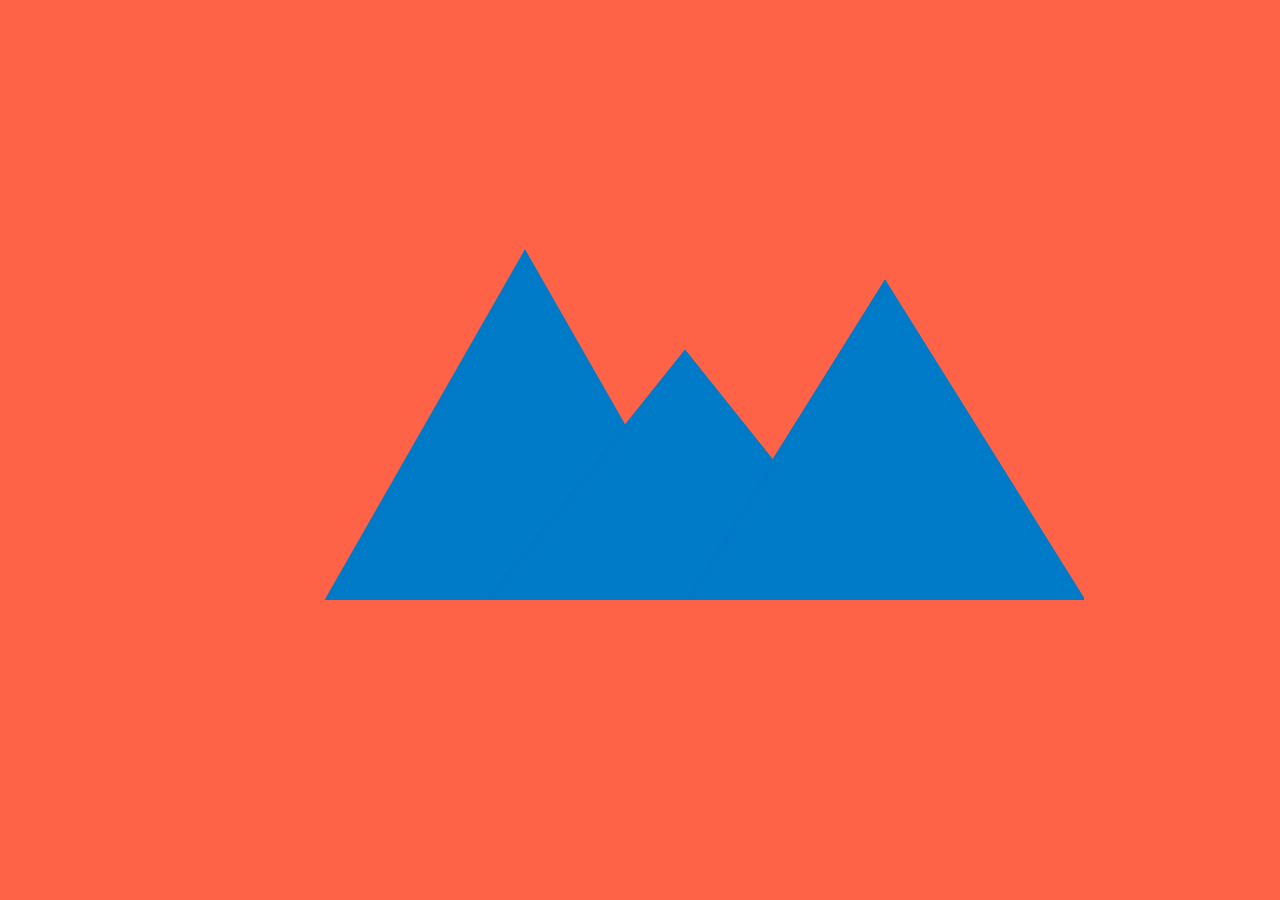
<file: animation#1/index.html>
<!DOCTYPE html>
<html>
<head>
  <title>web_sites</title>
  <meta charset="utf-8">
  <meta name="viewport" content="width=device-width, initial-scale=1">

  <style>
    body {
      background: tomato;
    }
    .wrapper {
      position: relative;
      margin: auto;
      width: 50%;
      height: 500px;
      background: tomato;
      margin-top: 100px;
    }
    .cloud {
      position: absolute;
      opacity: 0;
    }
    .cloud1 {
      width: 150px;
      height: 170px;
      top: 50px;
      left: -160px;
      animation: cloud 14s infinite linear;
    }
    .cloud2 {
      width: 150px;
      height: 100px;
      top: 30px;
      left: -160px;
      animation: cloud 17s 2s infinite linear;
    }
    .cloud3 {
      width: 150px;
      height: 120px;
      top: -10px;
      left: 770px;
      animation: cloud2 17s 1s infinite linear alternate-reverse;
    }
    .cloud4 {
      width: 150px;
      height: 80px;
      top: 100px;
      left: 600px;
      animation: cloud2 20s infinite linear alternate-reverse;
    }

    @keyframes cloud {
      0% {
        left: -160px;
        opacity: 0;
      }
      4% {
        opacity: 0;
      }
      5% {
        opacity: 1;
      }
      40% {
        opacity: 1;
      }
      43% {
        opacity: 0;
      }
      50% {
        left: 770px;
        opacity: 0;
      }
      55% {
        opacity: 1;
      }
      90% {
        opacity: 1;
      }
      100% {
        left: -160px;
        opacity: 0;
      }
    }
    @keyframes cloud2 {
      0% {
        left: 770px;
        opacity: 0;
      }
      4% {
        opacity: 0;
      }
      5% {
        opacity: 1;
      }
      40% {
        opacity: 1;
      }
      43% {
        opacity: 0;
      }
      50% {
        left: -160px;
        opacity: 0;
      }
      55% {
        opacity: 1;
      }
      90% {
        opacity: 1;
      }
      100% {
        left: 770px;
        opacity: 0;
      }
    }

    .mountain {
      position: absolute;
      width: 400px;
      height: 350px;
    }

    .mountain1 {
      bottom: 0;
      left: 0;
    }
    .mountain2 {
      bottom: 0;
      left: 160px;
      height: 250px;
    }
    .mountain3 {
      bottom: 0;
      left: 360px;
      height: 320px;
    }

    .sun {
      width: 100px;
      height: 100px;
      position: absolute;
      border-radius: 50%;
      top: 340px;
      left: 440px;
      animation: sun 10s infinite linear;
    }

    @keyframes sun {
      0% {
        top: 340px;
        left: 440px;
        background-color: orange;
      }
      45% {
        top: 40px;
      left: 440px;
      background-color: yellow;
      }
      55% {
        top: 40px;
      left: 440px;
      background-color: yellow;
      }
      100% {
        top: 340px;
      left: 440px;
      background-color: orange;
      }
    }
  </style>
  
</head>
<body>
  <div class="wrapper">
    <div class="sun"></div>
   <img class="cloud1 cloud" src="cloud.png">
   <img class="cloud2 cloud" src="cloud.png">
   <img class="cloud3 cloud" src="cloud.png">
   <img class="cloud4 cloud" src="cloud.png">
   <img class="mountain1 mountain" src="mountain.png">
   <img class="mountain2 mountain" src="mountain.png">
   <img class="mountain3 mountain" src="mountain.png">
  </div>

</body>
</html>
</file>
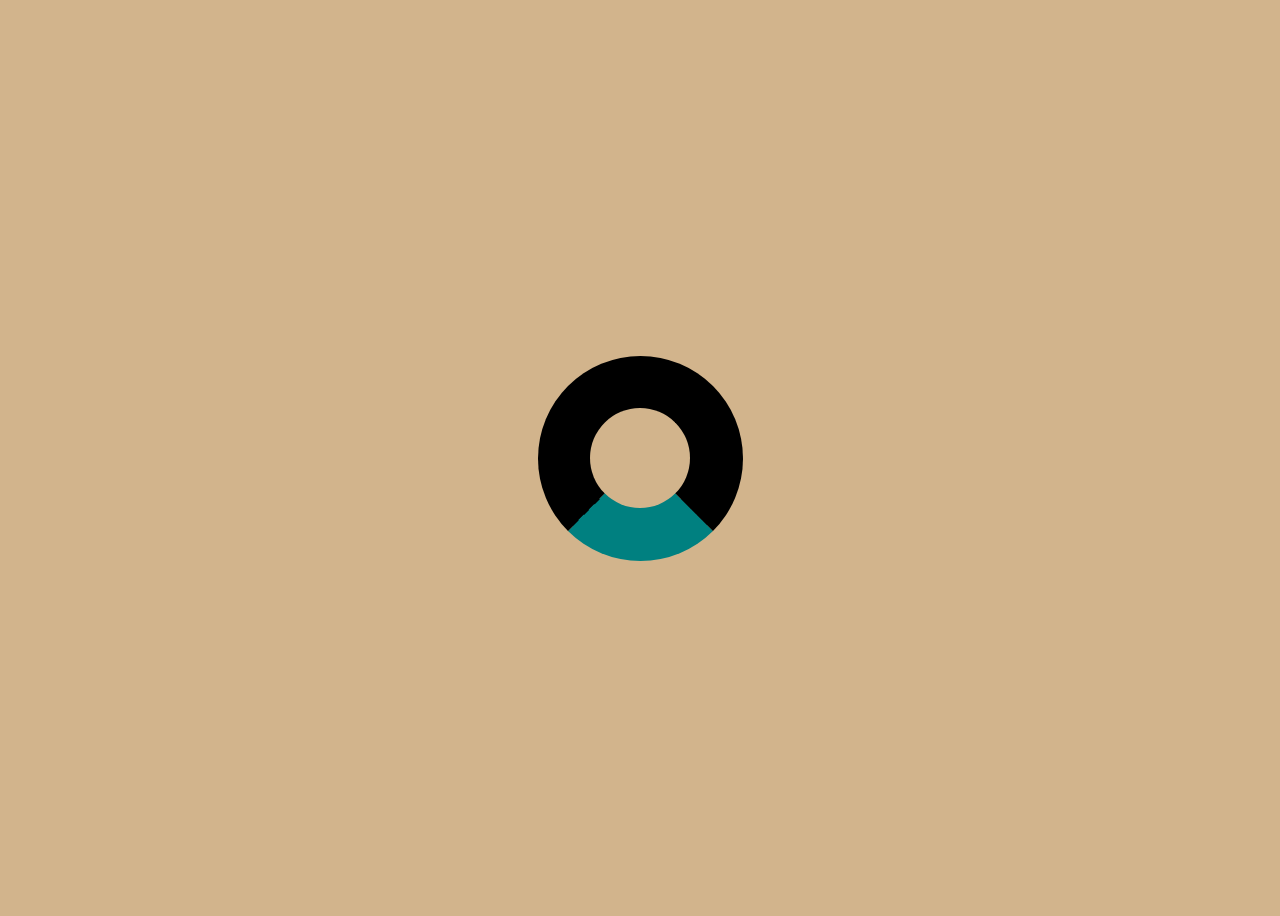
<file: animation#2/index.html>
<!DOCTYPE html>
<html>
<head>
  <title>web_sites</title>
  <meta charset="utf-8">
  <meta name="viewport" content="width=device-width, initial-scale=1">

  <style>
    body {
      background: tan;
    }

    .wrapper {
      display: flex;
      align-items: center;
      justify-content: center;
      width: 100%;
      height: 100vh;
    }
    .circle {
      border-radius: 50%;
      border: 15px solid black;
      border-bottom-color: teal;
      position: absolute;
    }

    .circle1 {
      width: 100px;
      height: 100px;
      animation: round 1s 13 linear;
    }
    .circle2 {
      width: 115px;
      height: 115px;
      animation: round 1s 1s 11 linear reverse; /* reverse for alternate rings, for rotating in same direction, remove reverse.*/
    }
    .circle3 {
      width: 130px;
      height: 130px;
      animation: round 1s 2s 9 linear;
    }
    .circle4 {
      width: 145px;
      height: 145px;
      animation: round 1s 3s 7 linear reverse; /* reverse for alternate rings, for rotating in same direction, remove reverse.*/
    }
    .circle5 {
      width: 160px;
      height: 160px;
      animation: round 1s 4s 5 linear;
    }
    .circle6 {
      width: 175px;
      height: 175px;
      animation: round 1s 5s 3 linear reverse; /* reverse for alternate rings, for rotating in same direction, remove reverse.*/
    }

    @keyframes round {
      100% {
        transform: rotate(360deg);
      }
    }

  </style>
  
</head>
<body>
    <div class="wrapper">
      <div class="circle circle1"></div>
      <div class="circle circle2"></div>
      <div class="circle circle3"></div>
      <div class="circle circle4"></div>
      <div class="circle circle5"></div>
      <div class="circle circle6"></div>
    </div>
</body>
</html>
</file>
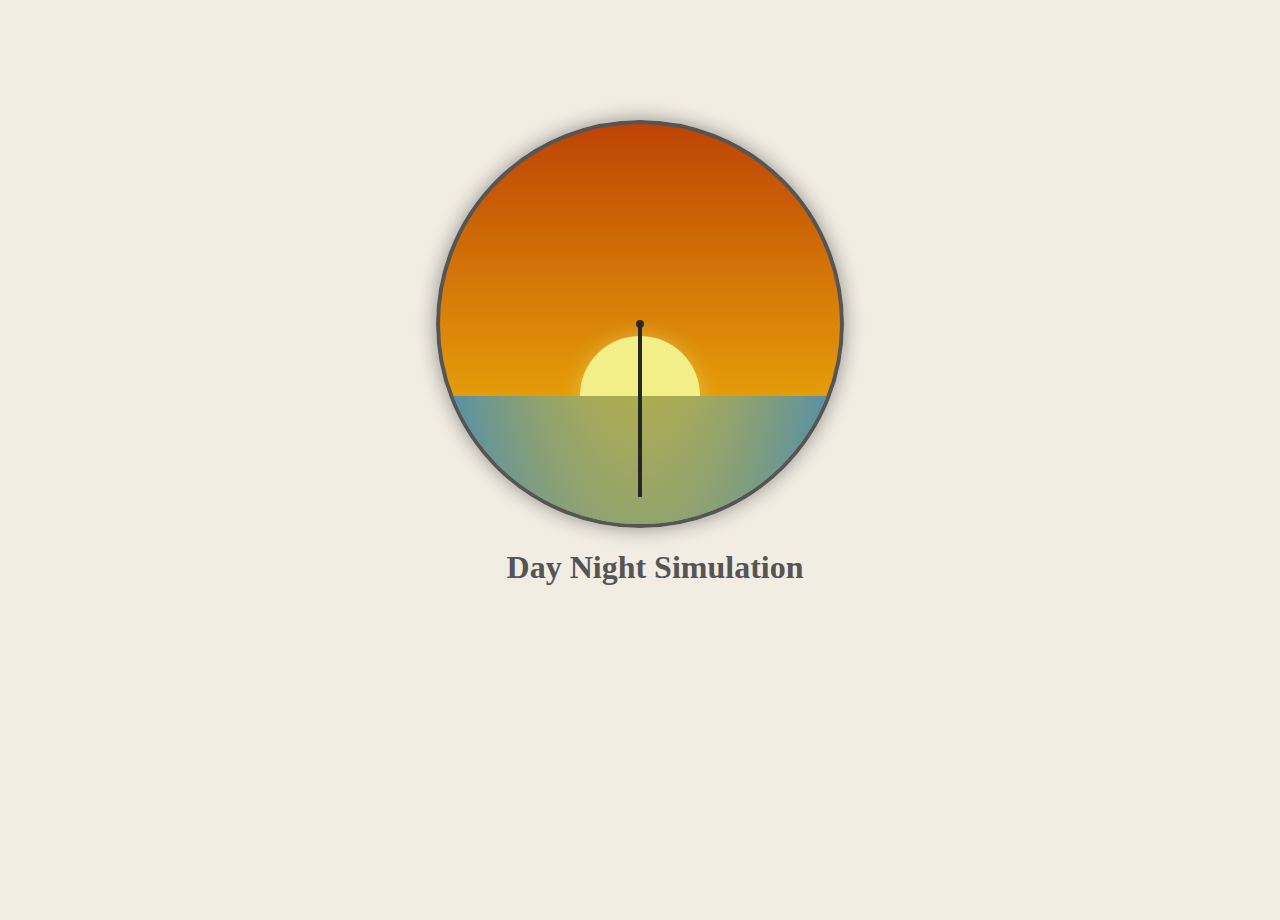
<file: animation#3/index.html>
<!DOCTYPE html>
<html>
<head>
  <title>web_sites</title>
  <meta charset="utf-8">
  <meta name="viewport" content="width=device-width, initial-scale=1">
  <style>
body {
  padding: 0;
	margin: 0;
  text-align: center;
  text-transform: capitalize;
}
.section {
  padding-top: 120px;
	font-size: 1em;
	text-align: center;
	background: #f1ede3;
	width: 100%;
	height: 800px;
	color: #555;
  
	-webkit-transition: background 0.5s ease-in-out;
		transition: background 0.5s ease-in-out;
}
.night .section {
	background: #080d17;
  color: #e9e5d5;
}
.night #intro-text {
	color: #e9e5d5;
}
.time-circle {
  position: relative;
  background: linear-gradient(to bottom, #BE4405, #F6C60C);
  width: 400px;
  height: 400px;
  border-radius: 50%;
  border: 4.5px solid #555;
  overflow: hidden;
  padding: 0px;
  margin: 0 auto;
  margin-bottom: 10px;
  box-shadow: 0 0 20px rgba(0,0,0,0.4);
  text-align: center;

  -webkit-transition: all 1.1s ease-in-out;
		transition: all 1.1s ease-in-out;
}
.night .time-circle{
  background: linear-gradient(to bottom, #111936, #285A7B);
  border-color: #e9e5d5;
}
.sun {
  margin-top: 20px;
  background: #F2EF88;
  box-shadow: 0 0 20px rgba(242, 239, 136, 0.4);
  width: 30%;
  height: 30%;
  border-radius: 50%;
  position: relative;
  left: 35%;
  top: 48%;

  -webkit-animation: pulse 5s ease infinite alternate;
	animation: pulse 5s ease infinite alternate;
  -webkit-transition: all 1.1s ease;
		transition: all 1.1s ease;
}
@keyframes pulse {
    0% {box-shadow: 0 0 20px rgba(242, 239, 136, 0.4);}
    50% {box-shadow: 0 0 40px rgba(242, 239, 136, 1);}
    100% {box-shadow: 0 0 20px rgba(242, 239, 136, 0.4);}
}
@-webkit-keyframes pulse {
    0% {box-shadow: 0 0 20px rgba(242, 239, 136, 0.4);}
    50% {box-shadow: 0 0 40px rgba(242, 239, 136, 1);}
    100% {box-shadow: 0 0 20px rgba(242, 239, 136, 0.4);}
}
.night .sun {
  top: 70%;
  left: 20%;

  -webkit-transition: all 1.1s 0s ease;
		  transition: all 1.1s 0s ease;
}
.moon {
  position: absolute;
  margin-top: 20px;
  background: #d9d8d0;
  box-shadow: inset -10px 2px 0 0px #899098;
  width: 22.5%;
  height: 22.5%;
  border-radius: 100%;
  position: relative;
  left: 120%;
  margin-left: -50px;
  top: -50%;
  overflow: hidden;

  -webkit-transition: all 1.1s 0s ease;
		transition: all 1.1s 0s ease;
}
.night .moon {
  left: 65%;
  top: -10%;

  -webkit-transition: all 1.1s ease;
		  transition: all 1.1s ease;
}
.moon div:nth-child(n) {
  position: relative;
  background: #b9b8b0;
  border-radius: 50%;
  box-shadow: inset 4px -2px 0 0px #535457;
}
.moon div:nth-child(1) {
  top: 25%;
  left: 12%;
  width: 27%;
  height: 27%;
}
.moon div:nth-child(2) {
  top: -11%;
  left: 60%;
  width: 16%;
  height: 16%;
}
.moon div:nth-child(3) {
  top: 25%;
  left: 44%;
  width: 16%;
  height: 16%;
}
.stars {
  opacity: 0;
  margin-left: 100px;
  top: 0;
  left: 0;
  -webkit-transition: all 0.8s 0s ease;
		transition: all 0.8s 0s ease;
  z-index: 1000;
}
.night .stars {
  opacity: 1;

  -webkit-transition: all 3s ease;
		transition: all 3s ease;
}
.stars div:nth-child(n) {
  position: absolute;
  background: radial-gradient(rgba(255, 255, 255, 1), rgba(255, 255, 255, 0));
  border-radius: 50%;
  box-shadow: 0 0 10px rgba(255, 255, 255, 1);
  overflow: hidden;
  width: 1%;
  height: 1%;

  margin-left: 20%;
  margin-top: -20%;

  -webkit-transition: all 1s 0s ease;
		transition: all 1s 0s ease;
}
.night .stars div:nth-child(n) {
  margin-left: 0;
  margin-top: 0;

  -webkit-transition: all 1s ease-out;
		transition: all 1s ease-out;  
}
.stars div:nth-child(1) {
  left: 25%;
  top: 30%;
}
.stars div:nth-child(2) {
  left: 55%;
  top: 20%;
}
.stars div:nth-child(3) {
  left: 60%;
  top: 60%;
}
.stars div:nth-child(4) {
  left: 40%;
  top: 45%;
}
.stars div:nth-child(5) {
  left: 15%;
  top: 55%;
}
.stars div:nth-child(6) {
  left: 40%;
  top: 10%;
}
.stars div:nth-child(7) {
  left: 80%;
  top: 55%;
}
.water {
  position: absolute;
  background: repeating-radial-gradient(ellipse farthest-corner at center -400%, #f5c30e 30%, #518eac 90%) repeat scroll 0 0 #518eac;
  width: 100%;
  height: 200px;
  top: 68%;

  -webkit-transition: all 1.1s ease;
		transition: all 1.1s ease;

}
.night .water{
  background: repeating-radial-gradient(ellipse farthest-corner at center -400%, #7fa1bb 30%, #1d425a 90%) repeat scroll 0 0 #1d425a;
}

@keyframes time {
  to {
    transform: rotate(360deg);
  }
}
.center {
    height: 8px;
    width: 8px;
    position: absolute;
    left: 0;
    right: 0;
    top: 0;
    bottom: 0;
    margin: auto;
    background: #262626;
    border-radius: 100%;
  }
.hour {
    width: 3px;
    height: 100%;
    position: absolute;
    left: 0;
    right: 0;
    margin: 0 auto;
    animation: time 4.1s infinite linear;
    z-index: 5;
  }
  .hour:before {
      position: absolute;
      content: "";
      background: #262626;
      height: 174px;
      width: 4px;
      bottom: 27px;
      left: -1px;
    }

    h1 {
      padding-left: 30px;
    }

  </style>
  
</head>
<body>
  <div id="fullpage">  
    <div class="section">
            <div class="time-circle">
              <div class="center"></div>
  <div class="hour"></div>
                    <div class="sun"></div>
                    <div class="moon">
                        <div></div>
                        <div></div>
                        <div></div>
                    </div>
                    <div class="stars">
                        <div></div>
                        <div></div>
                        <div></div>
                        <div></div>
                        <div></div>
                        <div></div>
                        <div></div>
                    </div>
                    <div class="water"></div>
                </div>
                <div id="intro-text">
                  <h1 href="#">day night simulation</h1>
          </div>
  </div>
  <script src="https://cdnjs.cloudflare.com/ajax/libs/jquery/2.1.3/jquery.min.js"></script>
  <script>
i=0;
change(i);
function change()
{
  if (i%2==0) {
		$("#fullpage").removeClass("night");
	}
	else {
		$("#fullpage").addClass("night");
  }
  setTimeout(function(){
    i++;
    change(i);
  },4000);
}
  </script>
</body>
</html>
</file>
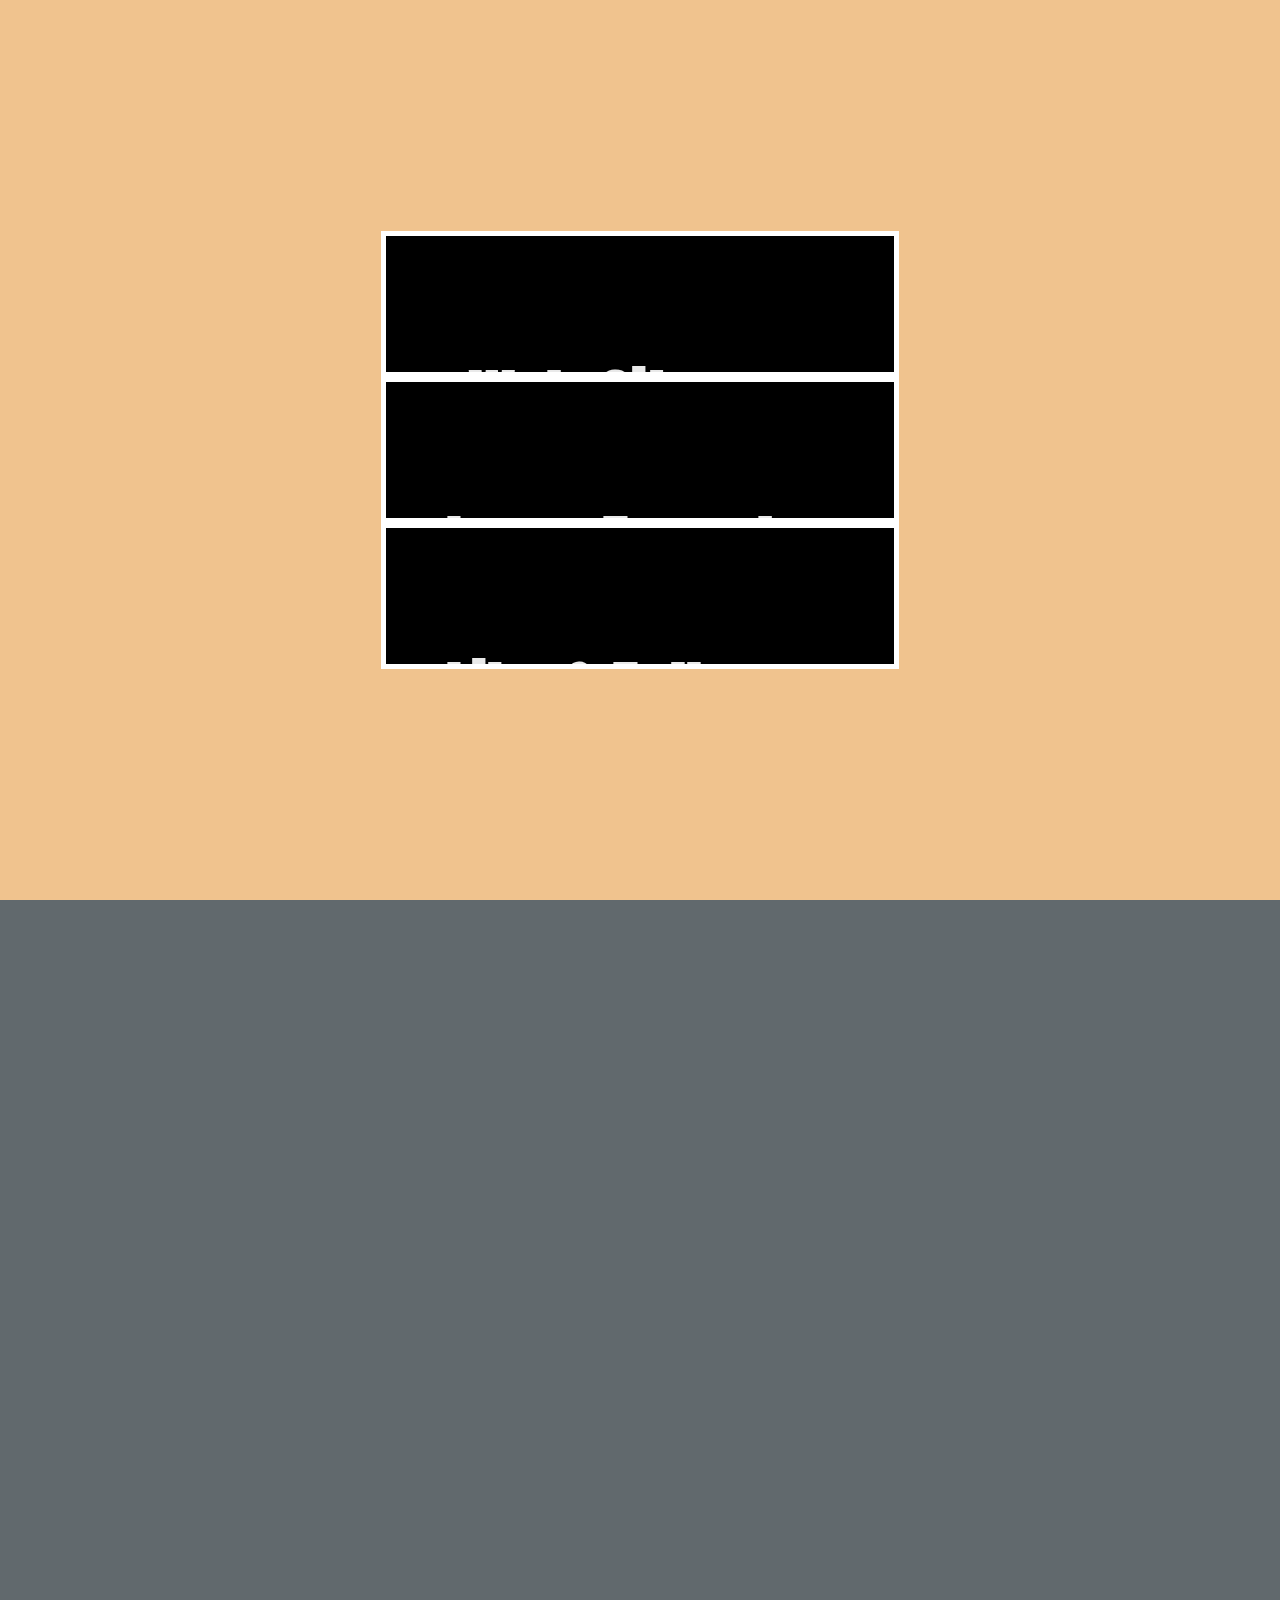
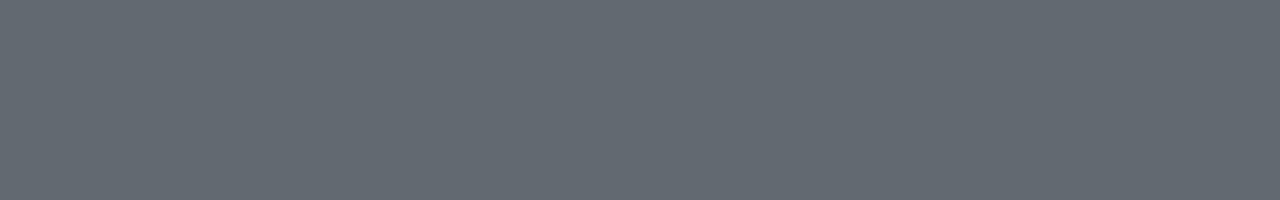
<file: animation#4/index.html>
<!DOCTYPE html>
<html lang="en">
<head>
  <meta charset="UTF-8" />
  <meta name="viewport" content="width=device-width, initial-scale=1.0" />
  <link rel="stylesheet" href="./style.css" />
  <link
  href="https://fonts.googleapis.com/css2?family=Heebo:wght@500;700&family=Lobster&display=swap"
  rel="stylesheet"
  />
  <link rel="preconnect" href="https://fonts.gstatic.com">
  <link href="https://fonts.googleapis.com/css2?family=Anton&display=swap" rel="stylesheet">
  <title>Web_sites</title>
</head>
<body>
  <main>
    <section class="landing">
      <div class="wrapper">
        <h1 class="heading" >Web Development</h1>
        <div class="picture" style="top: 30px; left: 30px">
          <div class="frame">
            <div class="inside">HTML</div>
          </div>
        </div>
        <div class="picture" style="top: 120px; left: 240px;" >
          <div class="frame">
            <div class="inside">CSS</div>
          </div>
        </div>
        <div class="picture" style="top: 0px; left: 600px;" >
          <div class="frame">
            <div class="inside">Javascript</div>
          </div>
        </div>
        <div class="picture" style="top: 270px; left: 10px;" >
          <div class="frame">
            <div class="inside">React</div>
          </div>
        </div>
        <div class="picture" style="top: 170px; left: 500px;" >
          <div class="frame">
            <div class="inside">Angular</div>
          </div>
        </div>
        <div class="picture" style="top: 370px; left: 250px;" >
          <div class="frame">
            <div class="inside">Node.js</div>
          </div>
        </div>
        <div class="picture" style="top: 520px; left: 60px;" >
          <div class="frame">
            <div class="inside">MongoDB</div>
          </div>
        </div>
        <div class="picture" style="top: 590px; left: 340px;" >
          <div class="frame">
            <div class="inside">Express</div>
          </div>
        </div>
        <div class="picture" style="top: 490px; left: 570px;">
          <div class="frame">
            <div class="inside">Vue.js</div>
          </div>
        </div>
        <div class="picture" style="top: 610px; left: 800px;" >
          <div class="frame">
            <div class="inside">Ruby</div>
          </div>
        </div>
        <div class="picture" style="top: 430px; left: 900px;">
          <div class="frame">
            <div class="inside">Django</div>
          </div>
        </div>
        <div class="picture" style="top: 570px; left: 1120px;" >
          <div class="frame">
            <div class="inside">Zend</div>
          </div>
        </div>
        <div class="picture" style="top: 440px; left: 1370px;" >
          <div class="frame">
            <div class="inside">Laravel</div>
          </div>
        </div>
        <div class="picture" style="top: 280px; left: 1180px;" >
          <div class="frame">
            <div class="inside">Python</div>
          </div>
        </div>
        <div class="picture" style="top: 120px; left: 1320px;">
          <div class="frame">
            <div class="inside">Php</div>
          </div>
        </div>
        <div class="picture" style="top: 30px; left: 1100px;" >
          <div class="frame">
            <div class="inside">API</div>
          </div>
        </div>
        <div class="picture" style="top: 140px; left: 840px;">
          <div class="frame">
            <div class="inside">Json</div>
          </div>
        </div>
      </div>
    </section>
    
  </main>
  <div class="intro">
    <div class="intro-text" >
      <h1 class="hide">
        <span class="text">_Web_Sites</span>
      </h1>
      <h1 class="hide">
        <span class="text">Learn Everyday</span>
      </h1>
      <h1 class="hide">
        <span class="text">Like & Follow</span>
      </h1>
    </div>
  </div>
  <div class="slider"></div>
  <script
  src="https://cdnjs.cloudflare.com/ajax/libs/gsap/3.5.1/gsap.min.js"
  integrity="sha512-IQLehpLoVS4fNzl7IfH8Iowfm5+RiMGtHykgZJl9AWMgqx0AmJ6cRWcB+GaGVtIsnC4voMfm8f2vwtY+6oPjpQ=="
  crossorigin="anonymous"
  ></script>
  
  <script>
    const tl = gsap.timeline({ defaults: { ease: "power1.out" } });

    tl.to(".text", { y: "0%", duration: 2, stagger: 0.25 });
    tl.to(".slider", { y: "-100%", duration: 1.5, delay: 0.5 });
    tl.to(".intro", { y: "-100%", duration: 1 }, "-=1");
    tl.fromTo(".wrapper", { opacity: 0 }, { opacity: 1, duration: 1 });

  </script>
  
</body>
</html>
</file>
<file: animation#4/style.css>
* {
  margin: 0;
  padding: 0;
  box-sizing: border-box;
}
main {
  font-family: "Anton", sans-serif;
}

.landing {
  min-height: 100vh;
  /*background: rgb(17, 17, 17);*/
  background-color: #80ffdb;
  background-size: cover;
  padding: 0rem 5rem;
}

.intro {
  /* background: rgb(17, 17, 17); */
  background-color: #f0c38e;
  position: absolute;
  top: 0;
  left: 0;
  width: 100%;
  height: 100%;
  display: flex;
  justify-content: center;
  align-items: center;
 
}
.slider {
  background: rgb(97, 105, 109);
  position: absolute;
  top: 0;
  left: 0;
  width: 100%;
  height: 100%;
  transform: translateY(100%);
}

.intro-text {
  color: rgb(233, 233, 233);
  font-family: "Anton", sans-serif;
  font-size: 2.0rem;

}

.hide {
  background: black;
  overflow: hidden;
  padding: 20px 60px;
  border:5px solid #FFF;
}

.hide span {
  transform: translateY(100%);
  display: inline-block;
}

.wrapper {
  margin: 0 auto;
  width: 100%;
  height: 100vh;
  display: flex;
  align-items: center;
  justify-content: center;
}
.wrapper:after {
    content: "";
    display: table;
    clear: both;
  }
.picture {
  width: 130px;
  position: absolute;
  float: left;
  margin: 10px 20px;
}
.frame {
  height: 90px;
  border-top: 6px solid #b89675;
  border-right: 6px solid #7b654f;
  border-bottom: 6px solid #7b654f;
  border-left: 6px solid #a67c52; 
  box-shadow: 6px 6px 0 0 rgba(255,255,255,0.5);
  z-index: 1;
}
.inside {
  height: 78px;
  background: linear-gradient(149deg, #d3d4d5 0%,#d3d4d5 50%,#ccc 51%,#ccc 100%);
  border: 10px solid #fff;
  box-shadow: 2px 2px 2px 2px rgba(189,193,194,0.3) inset;
  display: flex;
  align-items: center;
  justify-content: center;
}

.heading {
  color: black;
  font-family: "Anton", sans-serif;
  font-weight: 600;
  font-size: 5em;
  border:5px solid #000;
  padding:10px 20px;
}
</file>
